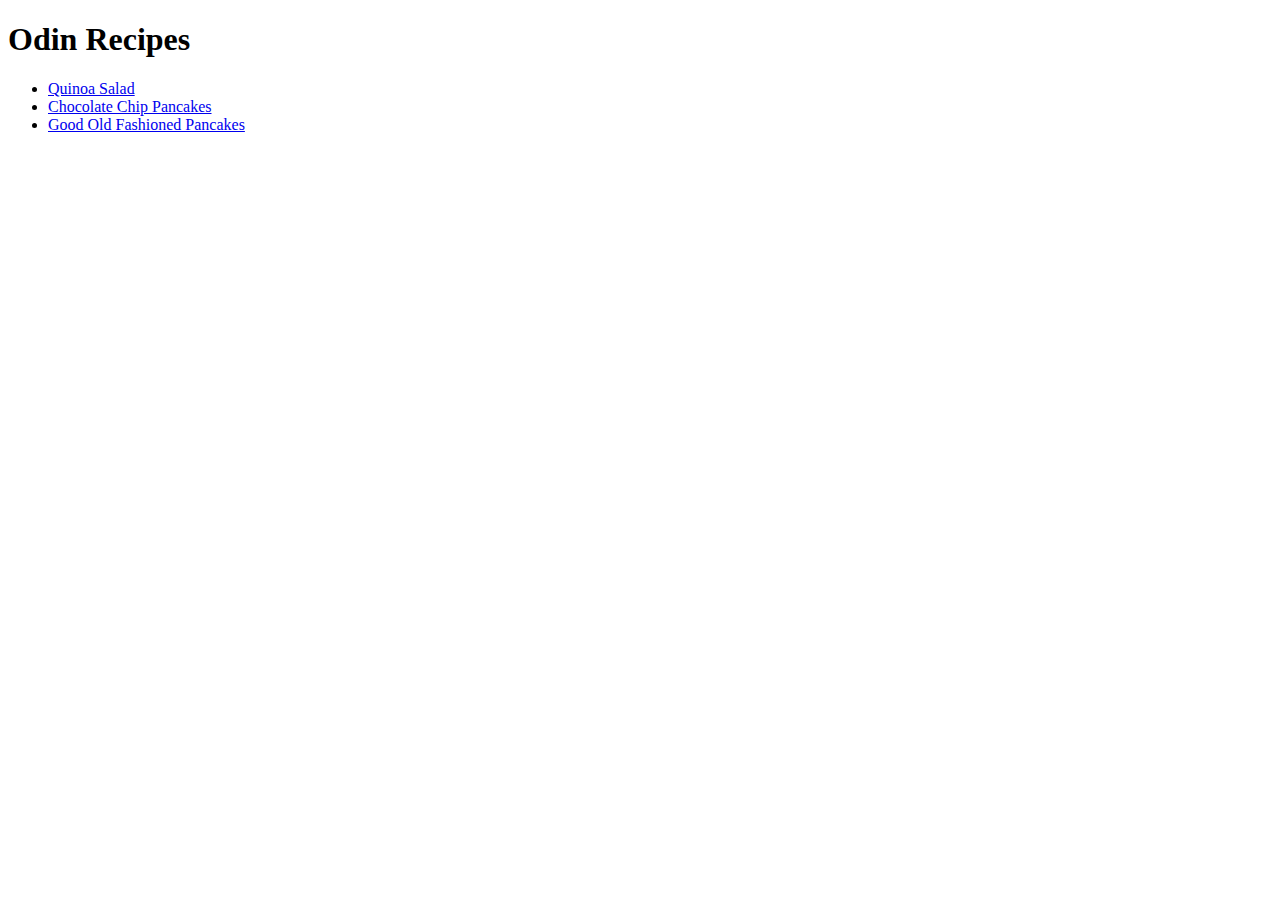
<file: index.html>
<!DOCTYPE html>
<html lang="en">

<head>
    <meta charset="UTF-8">
    <title>Odin Recipes</title>
</head>

<body>
    <h1>Odin Recipes</h1>
    <ul>
        <li><a href="quinoa-salad.html">Quinoa Salad</a></li>
        <li><a href="chocolate-chip-pancakes.html">Chocolate Chip Pancakes</a></li>
        <li><a href="good-old-fashioned-pancakes.html">Good Old Fashioned Pancakes</a></li>
    </ul>
</body>

</html>
</file>
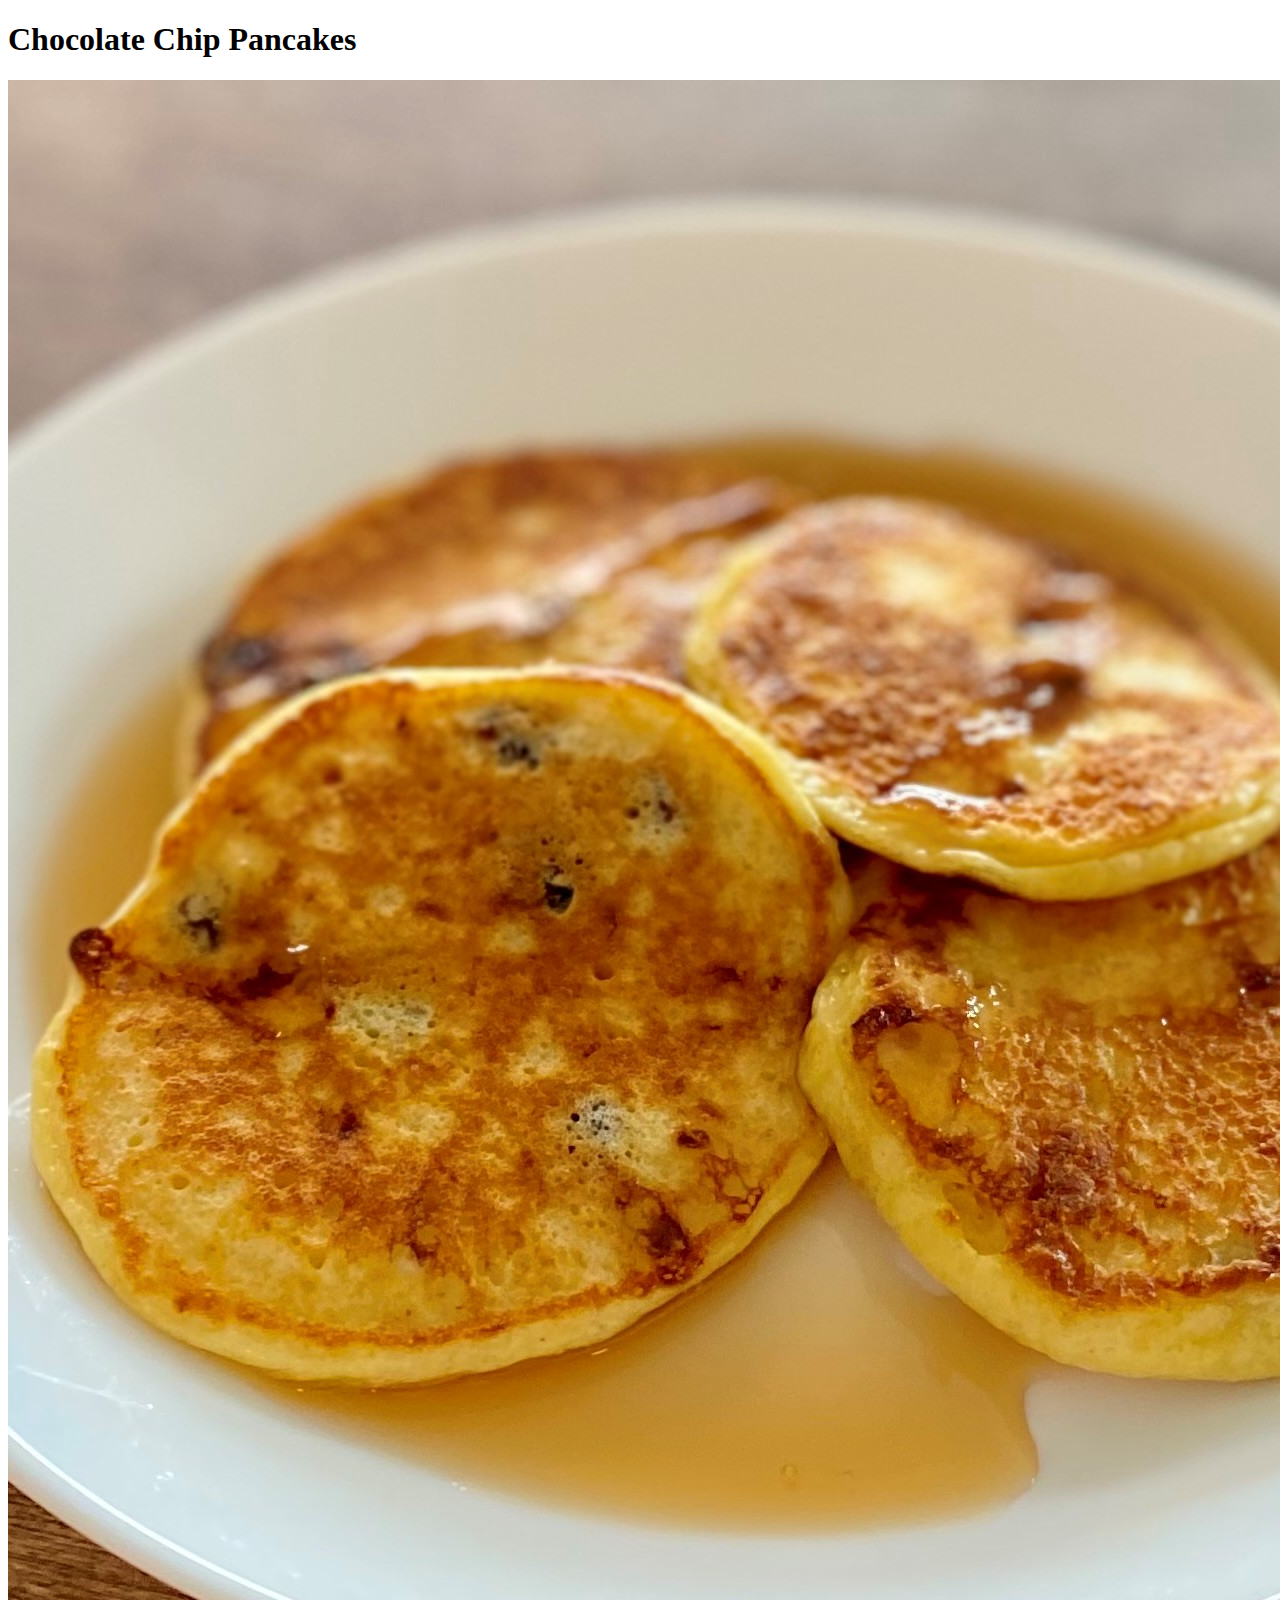
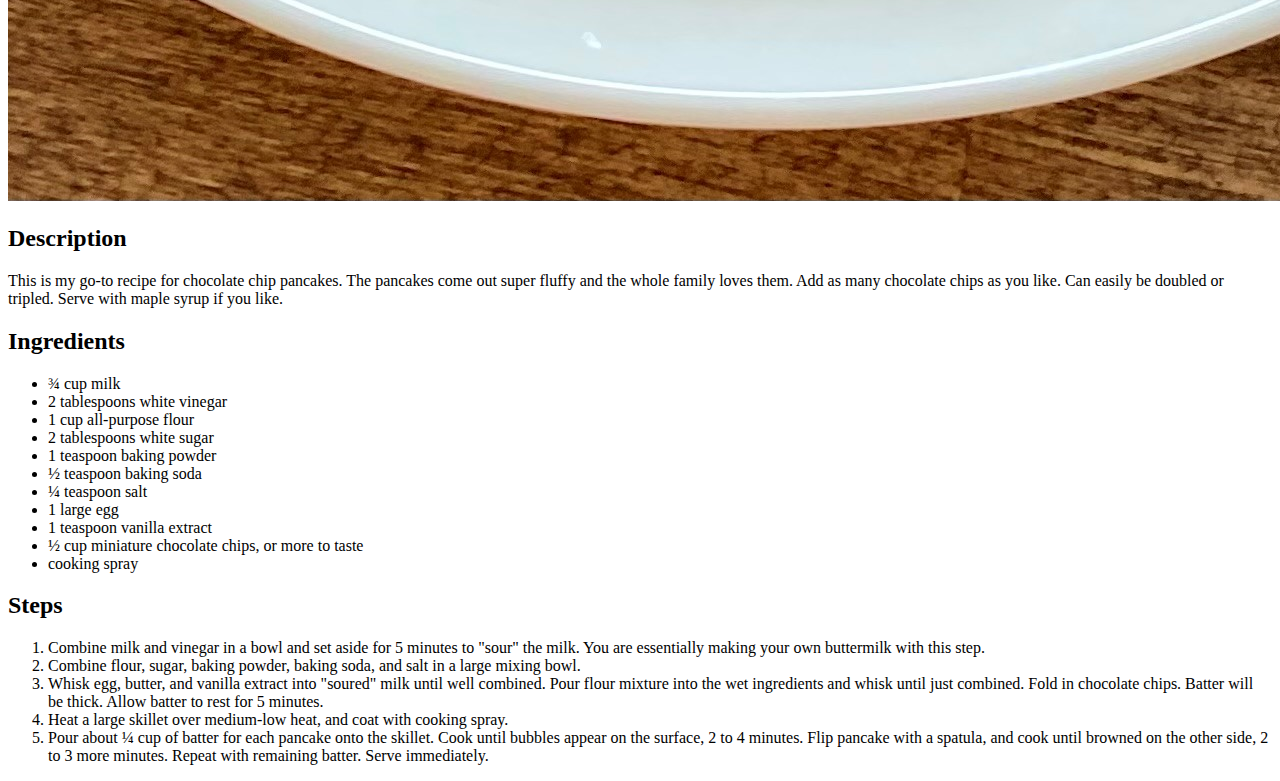
<file: recipes/chocolate-chip-pancakes.html>
<!DOCTYPE html>
<html lang="en">

<head>
    <meta charset="UTF-8">
    <title>Chocolate Chip Pancakes</title>
</head>

<body>
    <h1>Chocolate Chip Pancakes</h1>
    <img src="../img/chocolate-chip-pancakes.jpeg" alt="Warm, sweet chocolate chip pancakes">
    <p>
        <h2>Description</h2>
    </p>
    <p>This is my go-to recipe for chocolate chip pancakes. The pancakes come out super fluffy and the whole family loves them. Add as many chocolate chips as you like. Can easily be doubled or tripled. Serve with maple syrup if you like.</p>
    <p>
        <h2>Ingredients</h2>
    </p>
    <p>
        <ul>
            <li>¾ cup milk</li>
            <li>2 tablespoons white vinegar</li>
            <li>1 cup all-purpose flour</li>
            <li>2 tablespoons white sugar</li>
            <li>1 teaspoon baking powder</li>
            <li>½ teaspoon baking soda</li>
            <li>¼ teaspoon salt</li>
            <li>1 large egg</li>
            <li>1 teaspoon vanilla extract</li>
            <li>½ cup miniature chocolate chips, or more to taste</li>
            <li>cooking spray</li>
        </ul>
    </p>
    <p>
        <h2>Steps</h2>
    </p>
    <p>
        <ol>
            <li>Combine milk and vinegar in a bowl and set aside for 5 minutes to "sour" the milk. You are essentially making your own buttermilk with this step.
            </li>
            <li>Combine flour, sugar, baking powder, baking soda, and salt in a large mixing bowl.</li>
            <li>Whisk egg, butter, and vanilla extract into "soured" milk until well combined. Pour flour mixture into the wet ingredients and whisk until just combined. Fold in chocolate chips. Batter will be thick. Allow batter to rest for 5 minutes.</li>
            <li>Heat a large skillet over medium-low heat, and coat with cooking spray.</li>
            <li>Pour about ¼ cup of batter for each pancake onto the skillet. Cook until bubbles appear on the surface, 2 to 4 minutes. Flip pancake with a spatula, and cook until browned on the other side, 2 to 3 more minutes. Repeat with remaining batter.
                Serve immediately.</li>
        </ol>
    </p>

</body>

</html>
</file>
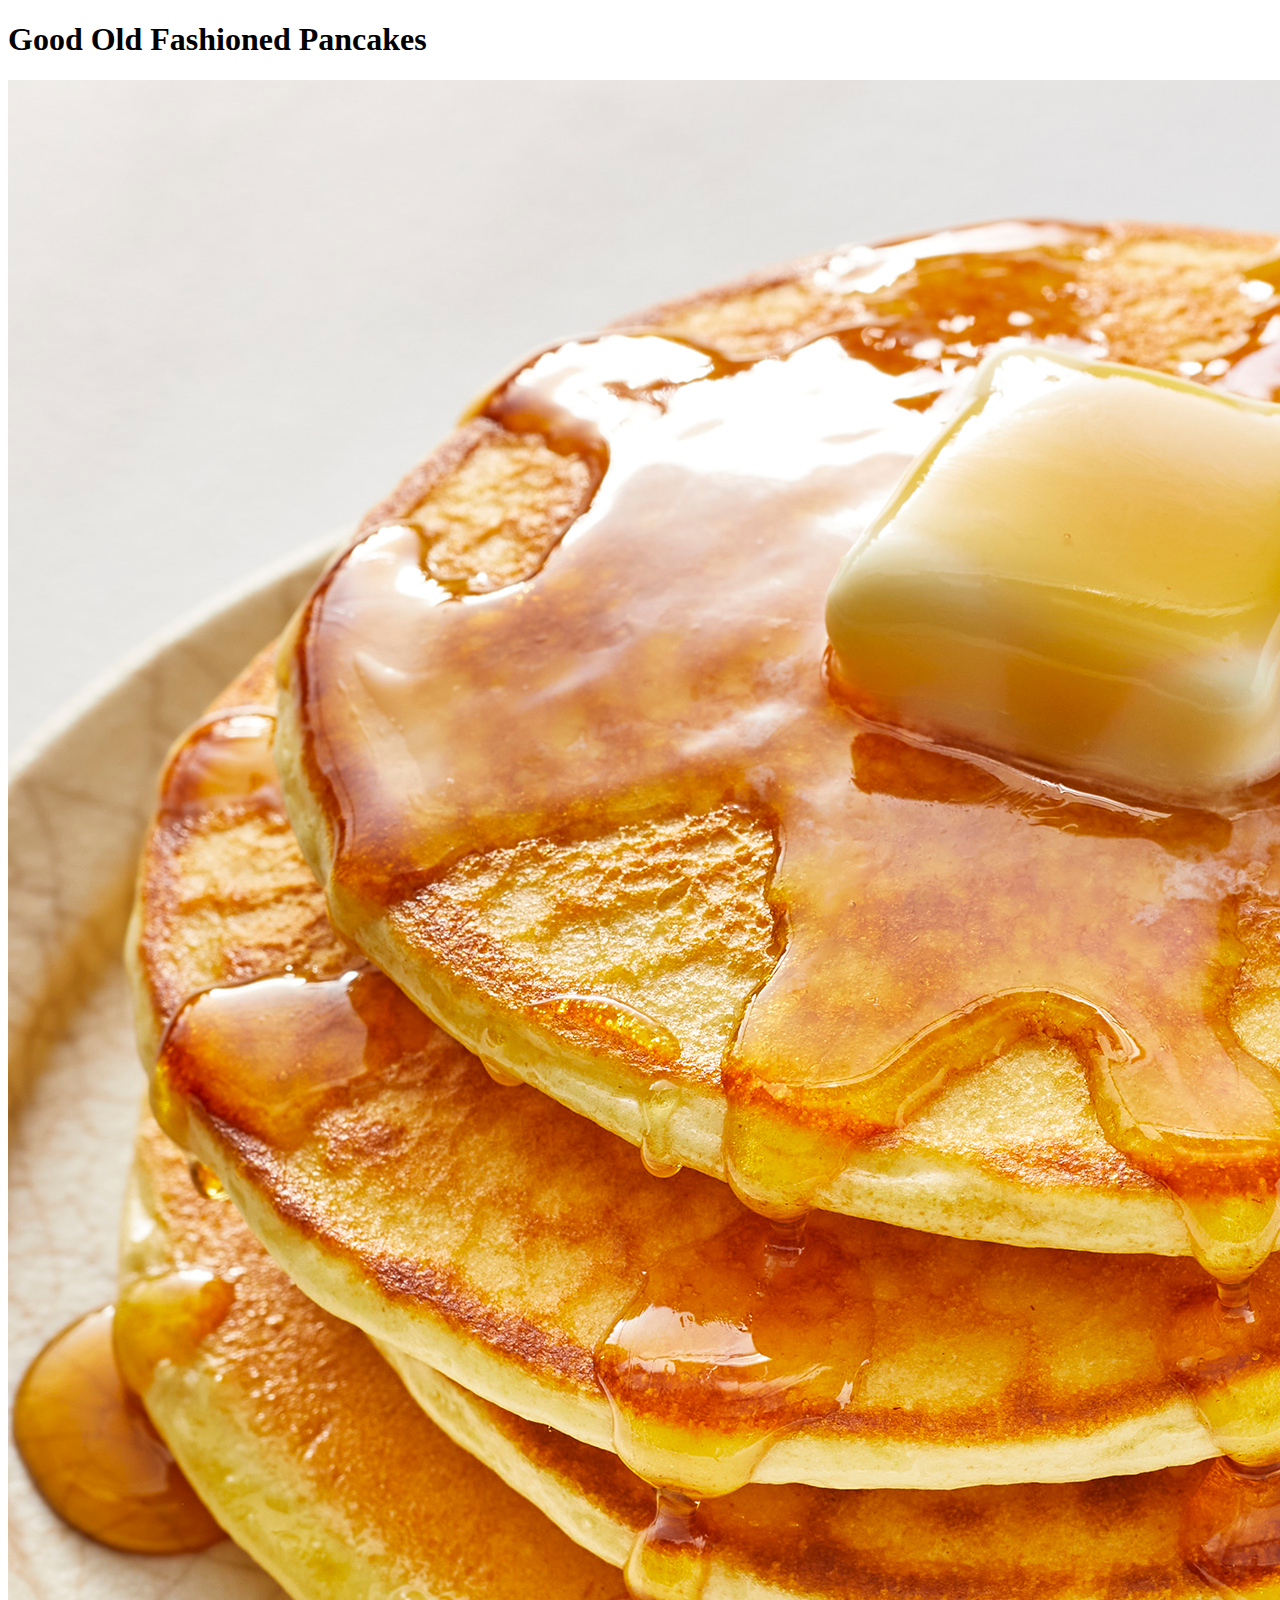
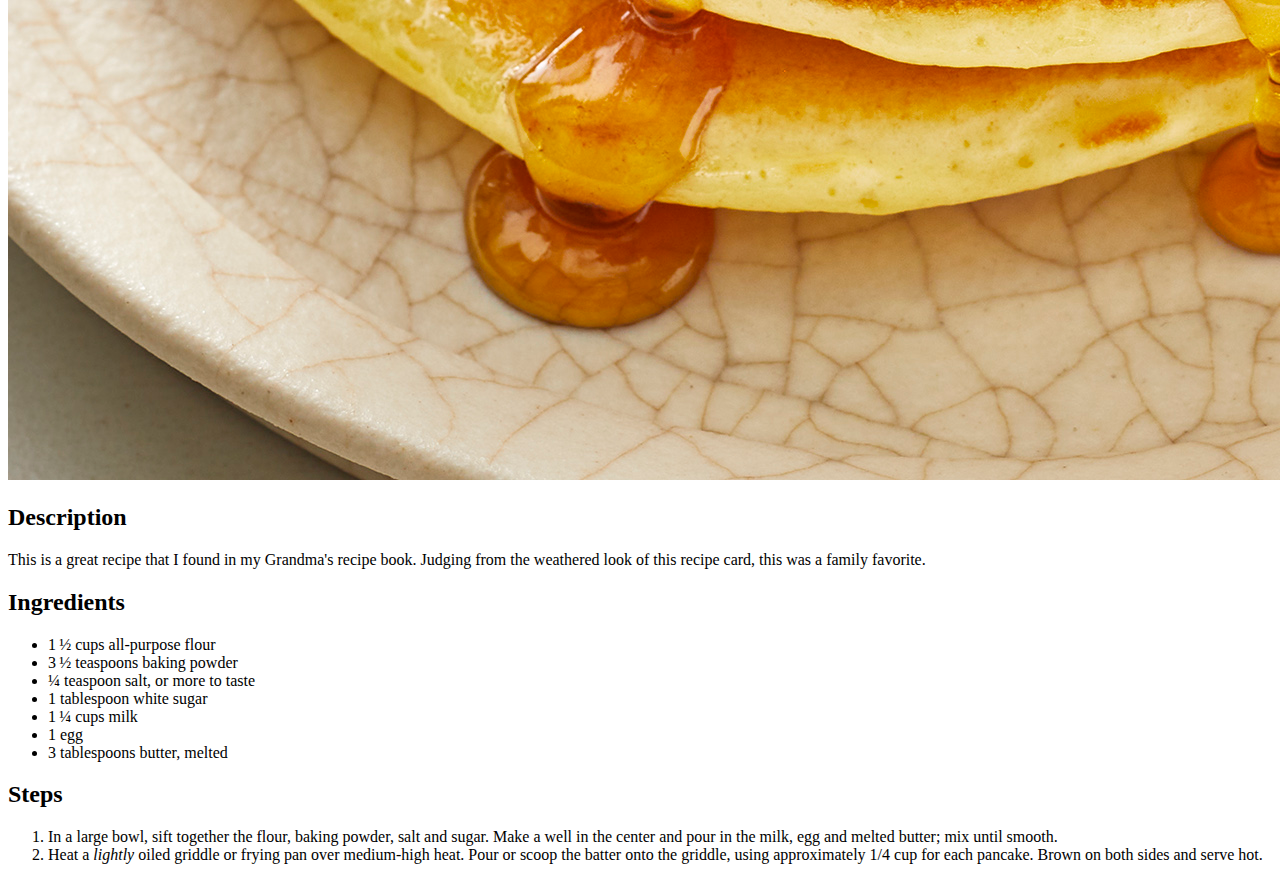
<file: recipes/good-old-fashioned-pancakes.html>
<!DOCTYPE html>
<html>

<head>
    <meta charset="UTF-8">
    <title>Good Old Fashioned Pancakes</title>
</head>

<body>
    <h1>Good Old Fashioned Pancakes</h1>
    <img src="../img/good-old-fashioned-pancakes.jpeg" alt="Good old fashioned pancakes with butter">
    <p>
        <h2>Description</h2>
    </p>
    <p>
        This is a great recipe that I found in my Grandma's recipe book. Judging from the weathered look of this recipe card, this was a family favorite.
    </p>
    <p>
        <h2>Ingredients</h2>
    </p>
    <p>
        <ul>
            <li>1 ½ cups all-purpose flour</li>
            <li>3 ½ teaspoons baking powder</li>
            <li>¼ teaspoon salt, or more to taste</li>
            <li>1 tablespoon white sugar</li>
            <li>1 ¼ cups milk</li>
            <li>1 egg</li>
            <li>3 tablespoons butter, melted</li>
        </ul>
    </p>
    <p>
        <h2>Steps</h2>
    </p>
    <p>
        <ol>
            <li>In a large bowl, sift together the flour, baking powder, salt and sugar. Make a well in the center and pour in the milk, egg and melted butter; mix until smooth.</li>
            <li>Heat a <em>lightly</em> oiled griddle or frying pan over medium-high heat. Pour or scoop the batter onto the griddle, using approximately 1/4 cup for each pancake. Brown on both sides and serve hot.</li>
        </ol>
    </p>
</body>

</html>
</file>
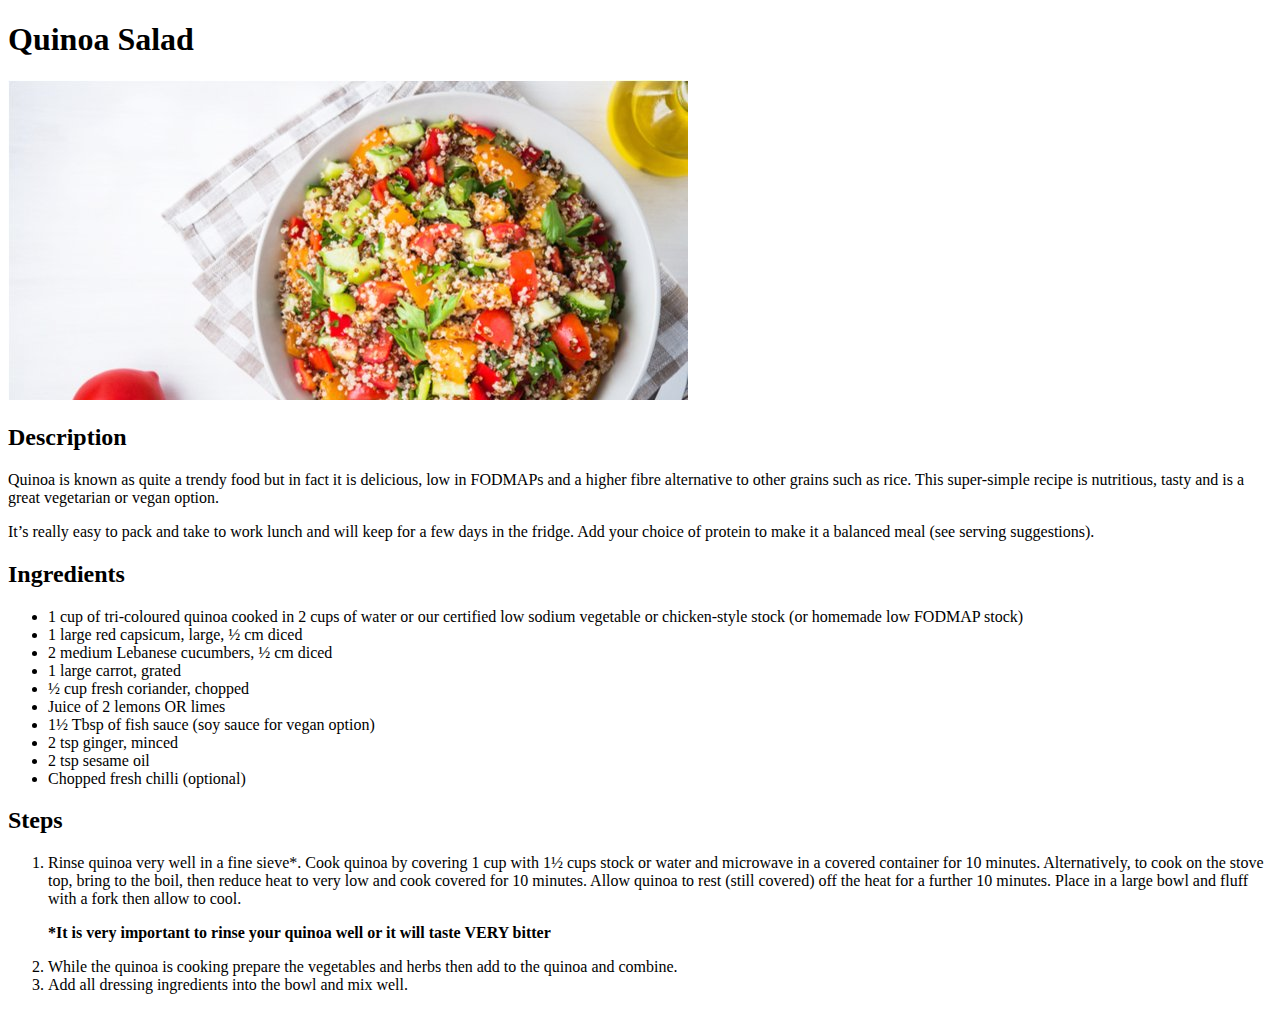
<file: recipes/quinoa-salad.html>
<!DOCTYPE html>
<html lang="en">

<head>
    <meta charset="UTF-8">
    <title>Quinoa Salad</title>
</head>

<body>
    <h1>Quinoa Salad</h1>
    <img src="../img/quinoa-salad.jpg" alt="Delicious bowl of quinoa salad">
    <p>
        <h2>Description</h2>
    </p>
    <p>Quinoa is known as quite a trendy food but in fact it is delicious, low in FODMAPs and a higher fibre alternative to other grains such as rice. This super-simple recipe is nutritious, tasty and is a great vegetarian or vegan option.
    </p>
    <p>It’s really easy to pack and take to work lunch and will keep for a few days in the fridge. Add your choice of protein to make it a balanced meal (see serving suggestions).</p>
    <p>
        <h2>Ingredients</h2>
    </p>
    <p>
        <ul>
            <li>1 cup of tri-coloured quinoa cooked in 2 cups of water or our certified low sodium vegetable or chicken-style stock (or homemade low FODMAP stock)</li>
            <li>1 large red capsicum, large, ½ cm diced</li>
            <li>2 medium Lebanese cucumbers, ½ cm diced</li>
            <li>1 large carrot, grated</li>
            <li>½ cup fresh coriander, chopped</li>
            <li>Juice of 2 lemons OR limes</li>
            <li>1½ Tbsp of fish sauce (soy sauce for vegan option)</li>
            <li>2 tsp ginger, minced</li>
            <li>2 tsp sesame oil</li>
            <li>Chopped fresh chilli (optional)</li>
        </ul>
    </p>
    <p>
        <h2>Steps</h2>
    </p>
    <p>
        <ol>
            <li>Rinse quinoa very well in a fine sieve*. Cook quinoa by covering 1 cup with 1½ cups stock or water and microwave in a covered container for 10 minutes. Alternatively, to cook on the stove top, bring to the boil, then reduce heat to very low
                and cook covered for 10 minutes. Allow quinoa to rest (still covered) off the heat for a further 10 minutes. Place in a large bowl and fluff with a fork then allow to cool.
                <p><strong>*It is very important to rinse your quinoa well or it will taste VERY bitter</strong></p>
            </li>
            <li>While the quinoa is cooking prepare the vegetables and herbs then add to the quinoa and combine.</li>
            <li>Add all dressing ingredients into the bowl and mix well.</li>
        </ol>
    </p>

</body>

</html>
</file>
